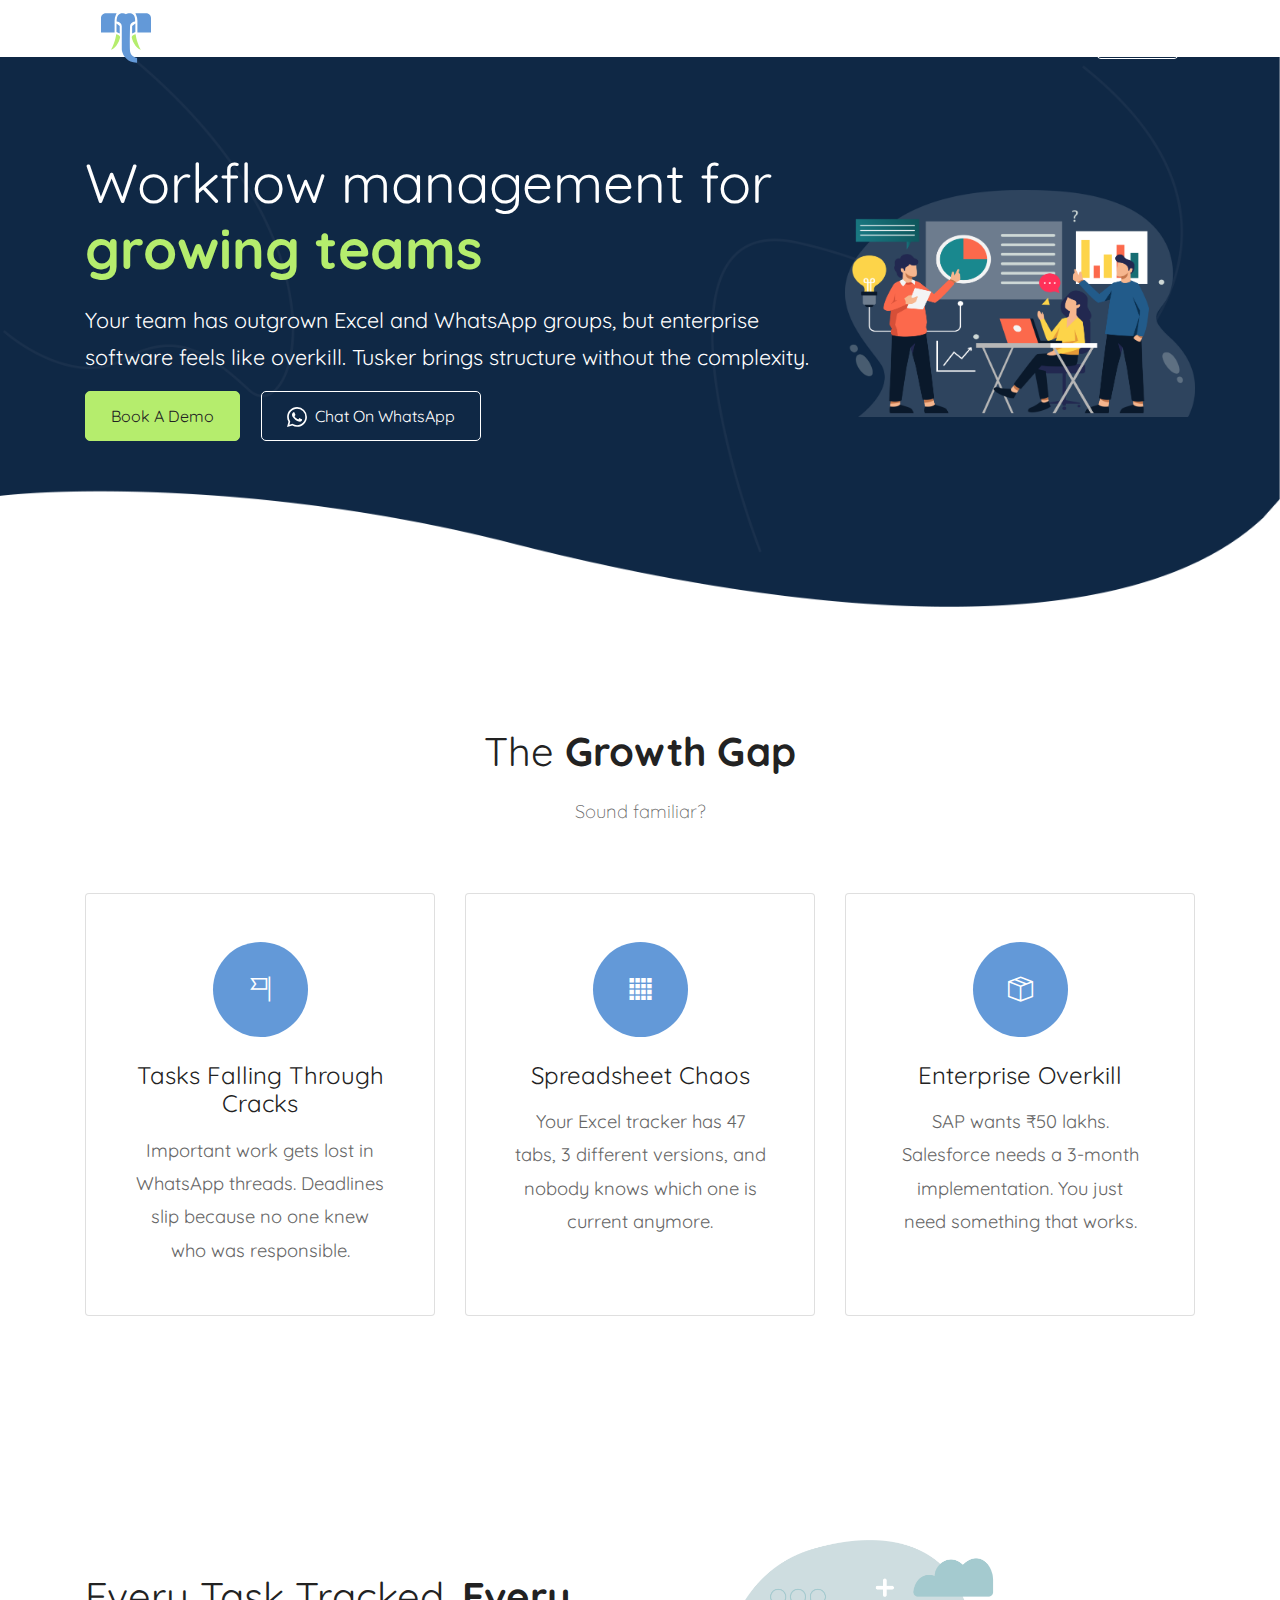
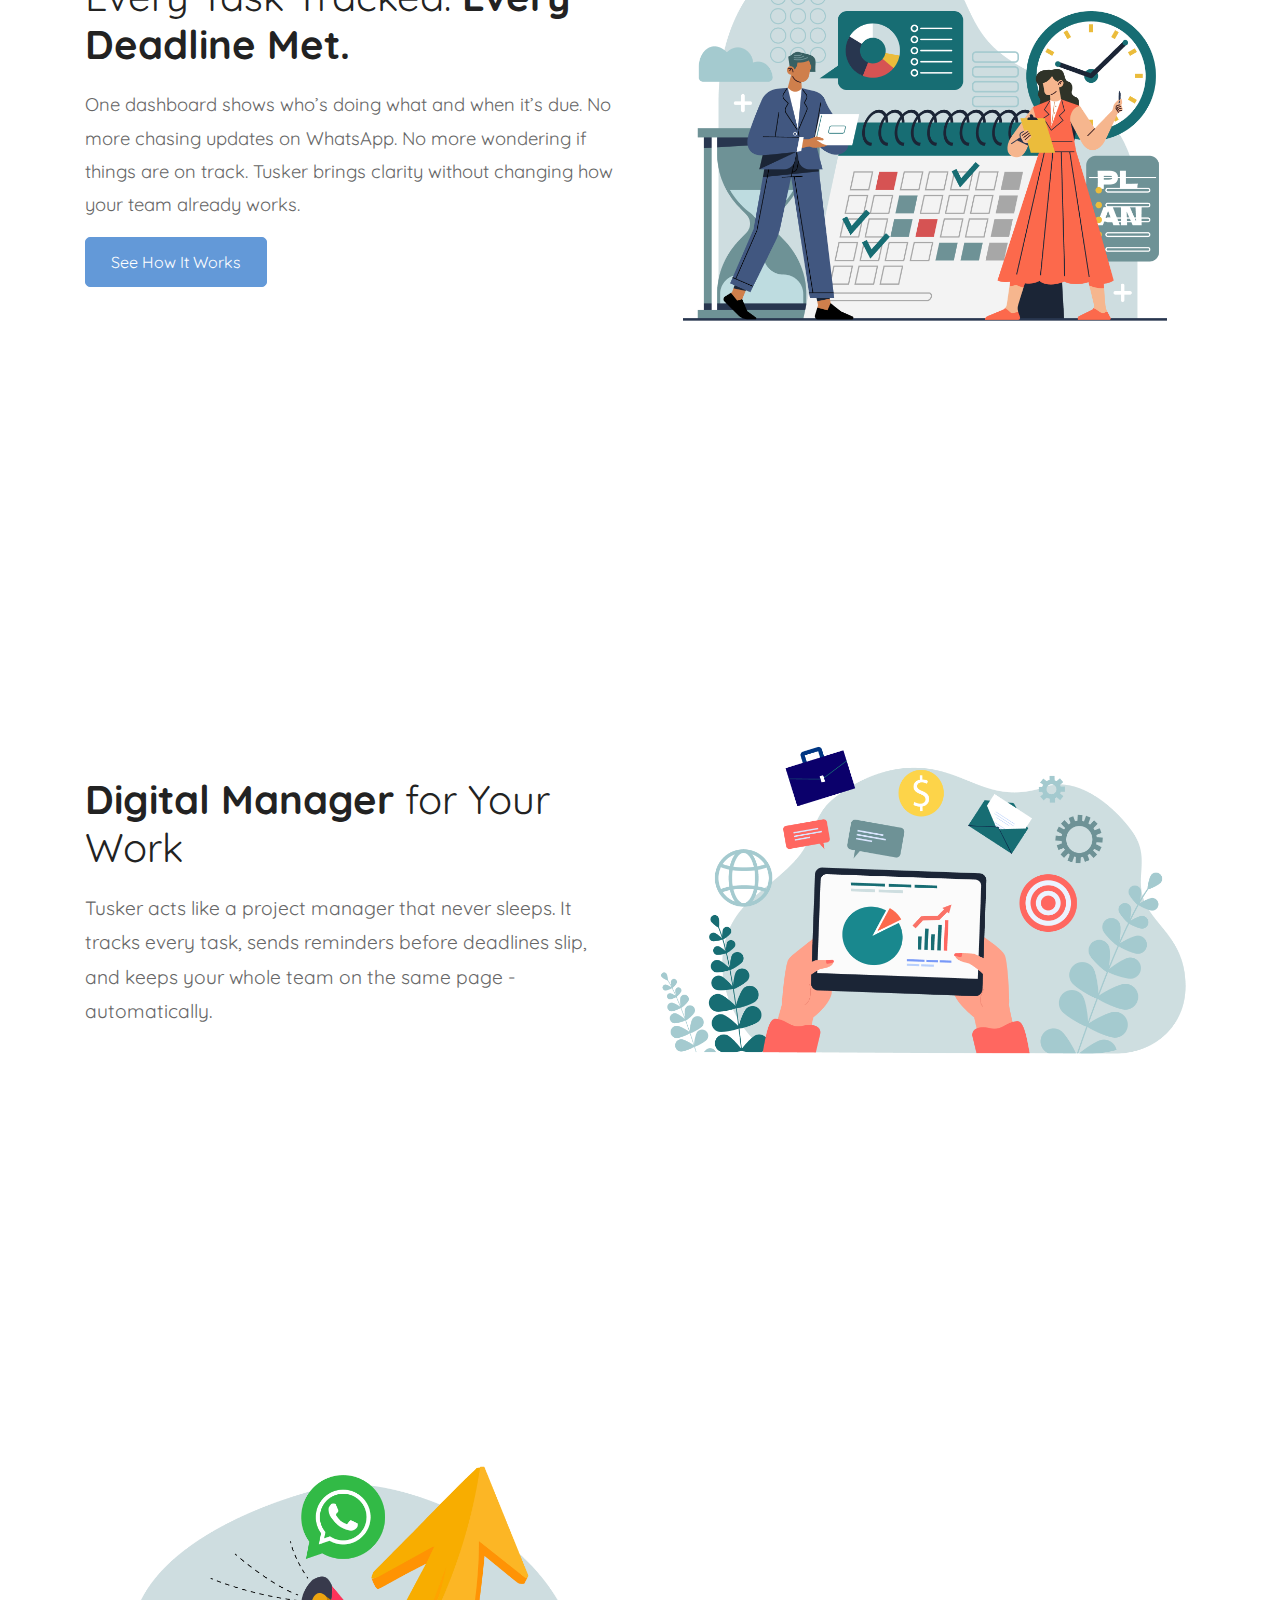
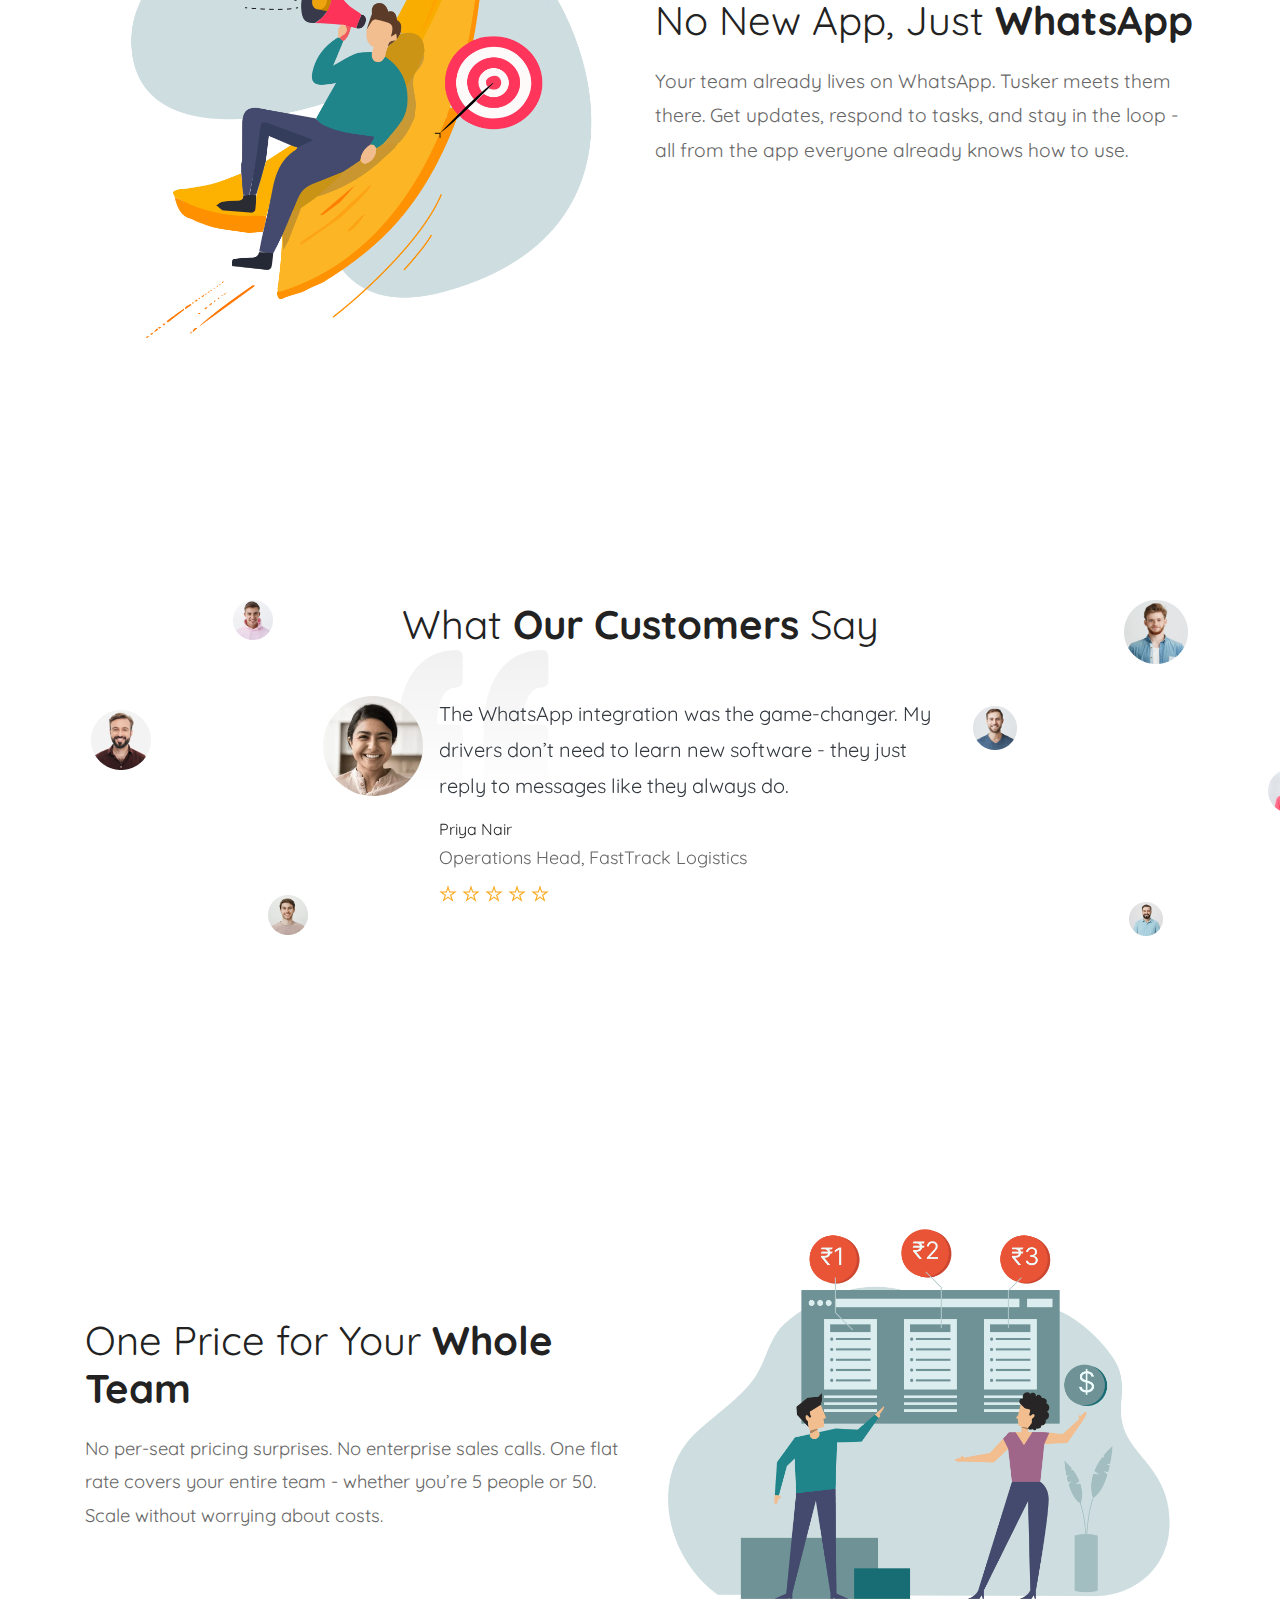
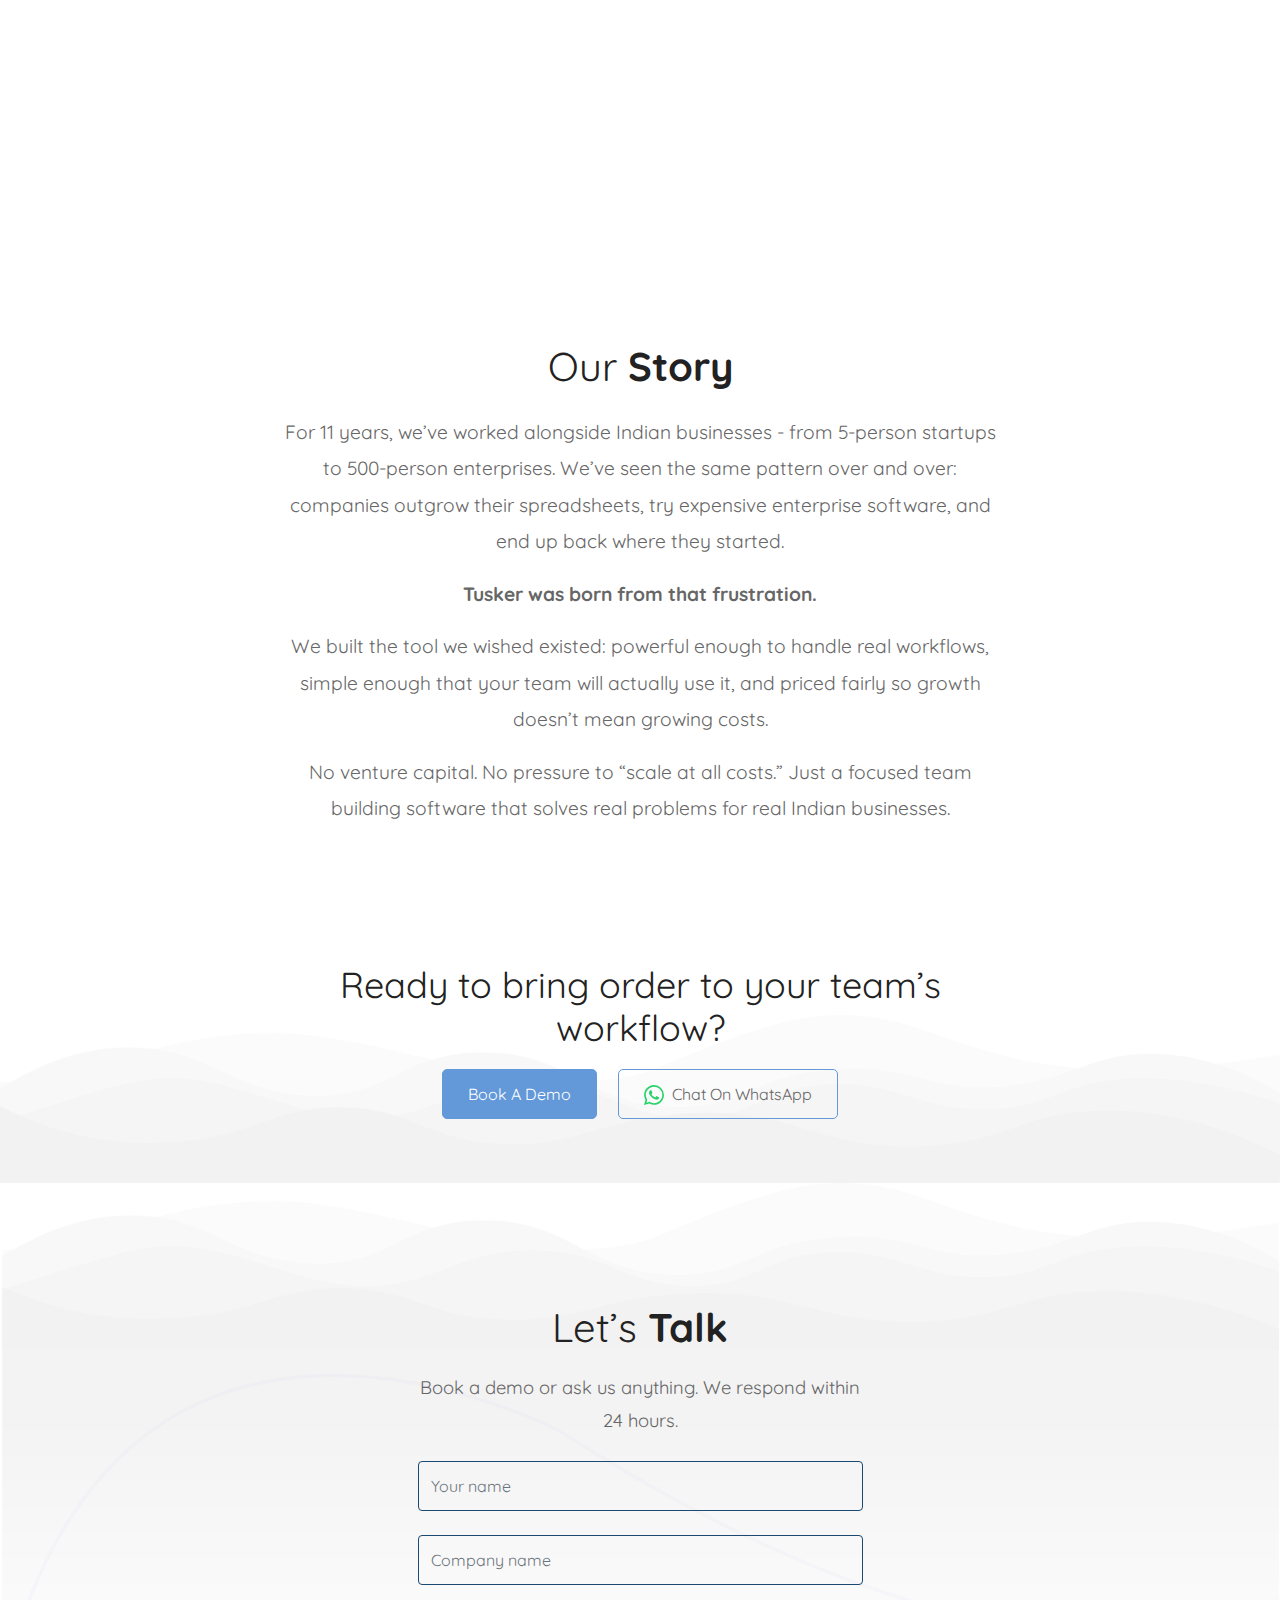
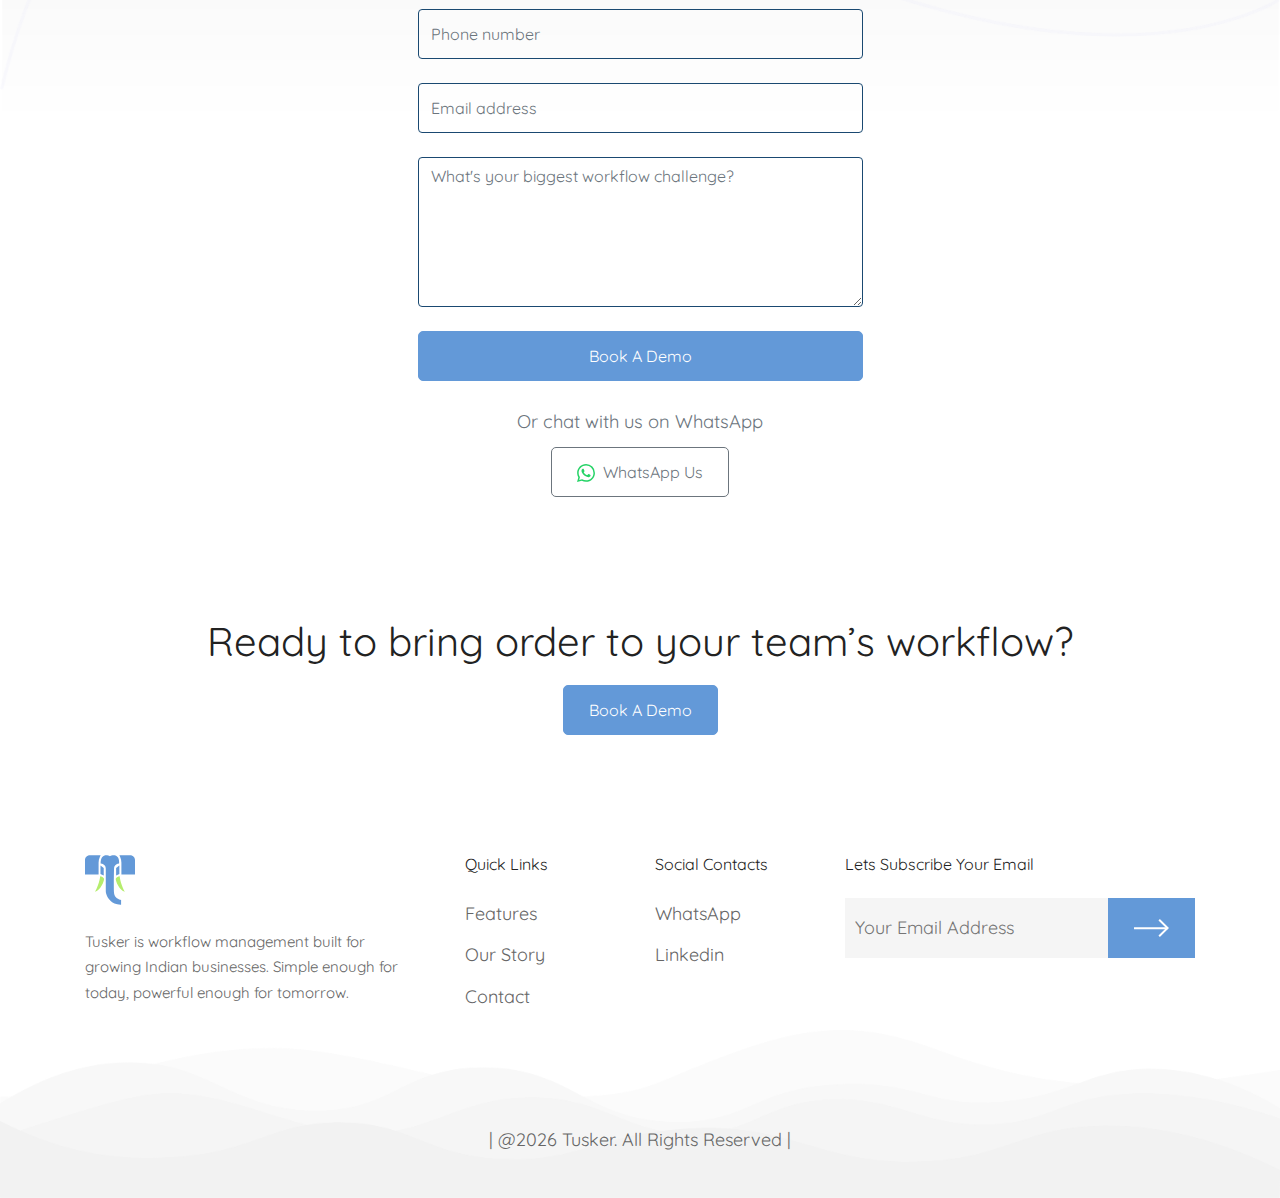
<file: index.html>
<!DOCTYPE html>
<html lang="en-in"><head>
  <meta charset="utf-8">
  <title>Tusker | Workflow Management for Growing Teams</title>

  <!-- mobile responsive meta -->
  <meta name="viewport" content="width=device-width, initial-scale=1">
  <meta name="viewport" content="width=device-width, initial-scale=1, maximum-scale=1">
  <meta name="description" content="Tusker brings structure to your growing team&#39;s workflow. Purpose-built for Indian SMEs that have outgrown spreadsheets but aren&#39;t ready for enterprise software.">
  
  <meta name="author" content="Tusker">
  <meta name="generator" content="Hugo 0.154.5">

  <!-- theme meta -->
  <meta name="theme-name" content="gosaas-hugo" />

  <!-- plugins -->
  
  <link rel="stylesheet" href="/plugins/bootstrap/bootstrap.min.css ">
  
  <link rel="stylesheet" href="/plugins/slick/slick.css ">
  
  <link rel="stylesheet" href="/plugins/themify-icons/themify-icons.css ">
  

  <!-- Main Stylesheet -->
  
  <link rel="stylesheet" href="/scss/style.min.css" integrity="" media="screen">

  <!--Favicon-->
  <link rel="shortcut icon" href="/images/favicon.png " type="image/x-icon">
  <link rel="icon" href="/images/favicon.png " type="image/x-icon">

</head><body><!-- navigation -->
<header class="fixed-top navigation">
  <div class="container">
    
    <nav class="navbar navbar-expand-lg navbar-light bg-transparent">
      <a class="navbar-brand"href="/"><img class="img-fluid" src="/images/logo.svg" alt="Tusker | Workflow Management for Growing Teams"></a>
      <button class="navbar-toggler border-0" type="button" data-toggle="collapse" data-target="#navigation">
        <i class="ti-align-right h4"></i>
      </button>

      <div class="collapse navbar-collapse text-center" id="navigation">
        <ul class="navbar-nav mx-auto">
          <li class="nav-item">
            <a class="nav-link" href="/"> Home </a>
          </li>
          
            
            
            <li class="nav-item">
              <a class="nav-link" href="/#features">Features</a>
            </li>
            
            
          
            
            
            <li class="nav-item">
              <a class="nav-link" href="/#our-story">Our Story</a>
            </li>
            
            
          
            
            
            <li class="nav-item">
              <a class="nav-link" href="/#contact">Contact</a>
            </li>
            
            
          
        </ul>

        
        <a href="https://tusker.app/" class="btn btn-outline-primary btn-sm ml-lg-3" target="_blank" rel="noopener">Login</a>

        
      </div>
    </nav>
  </div>
</header>
<!-- /navigation -->





<section class="position-relative banner" id="home">
  <img src="/images/backgrounds/banner-bg.png" alt="" class="bg-image-bottom">
  <div class="container">
    <div class="row align-items-center">
      <div class="col-lg-8 text-center text-lg-left mb-5 mb-lg-0">
        <h1 class="title">Workflow management for <strong>growing teams</strong></h1>
        <p>Your team has outgrown Excel and WhatsApp groups, but enterprise software feels like overkill. Tusker brings structure without the complexity.</p>
        <div class="banner-buttons">
          
          
          <a href="#contact" class="btn btn-primary mr-3 mb-3">Book a Demo</a>
          
          
          
          
          <a href="https://wa.me/919446014972?text=hi" class="btn btn-outline-primary mb-3" target="_blank" rel="noopener">
            <svg class="whatsapp-icon mr-2" xmlns="http://www.w3.org/2000/svg" width="20" height="20" viewBox="0 0 24 24" fill="#25D366"><path d="M17.472 14.382c-.297-.149-1.758-.867-2.03-.967-.273-.099-.471-.148-.67.15-.197.297-.767.966-.94 1.164-.173.199-.347.223-.644.075-.297-.15-1.255-.463-2.39-1.475-.883-.788-1.48-1.761-1.653-2.059-.173-.297-.018-.458.13-.606.134-.133.298-.347.446-.52.149-.174.198-.298.298-.497.099-.198.05-.371-.025-.52-.075-.149-.669-1.612-.916-2.207-.242-.579-.487-.5-.669-.51-.173-.008-.371-.01-.57-.01-.198 0-.52.074-.792.372-.272.297-1.04 1.016-1.04 2.479 0 1.462 1.065 2.875 1.213 3.074.149.198 2.096 3.2 5.077 4.487.709.306 1.262.489 1.694.625.712.227 1.36.195 1.871.118.571-.085 1.758-.719 2.006-1.413.248-.694.248-1.289.173-1.413-.074-.124-.272-.198-.57-.347m-5.421 7.403h-.004a9.87 9.87 0 01-5.031-1.378l-.361-.214-3.741.982.998-3.648-.235-.374a9.86 9.86 0 01-1.51-5.26c.001-5.45 4.436-9.884 9.888-9.884 2.64 0 5.122 1.03 6.988 2.898a9.825 9.825 0 012.893 6.994c-.003 5.45-4.437 9.884-9.885 9.884m8.413-18.297A11.815 11.815 0 0012.05 0C5.495 0 .16 5.335.157 11.892c0 2.096.547 4.142 1.588 5.945L.057 24l6.305-1.654a11.882 11.882 0 005.683 1.448h.005c6.554 0 11.89-5.335 11.893-11.893a11.821 11.821 0 00-3.48-8.413z"/></svg>Chat on WhatsApp
          </a>
          
          
        </div>
      </div>
      <div class="col-lg-4 text-center text-lg-left">
        <img class="img-fluid" src="/images/illustrations/banner-img.png" alt="">
      </div>
    </div>
  </div>
</section>






<section class="section pb-0" id="problem">
  
  <div class="container">
    <div class="row">
      <div class="col-12 text-center mb-5">
        <h2 class="title">The <strong>Growth Gap</strong></h2>
        <p class="lead">Sound familiar?</p>
      </div>
      
      
      <div class="col-lg-4 col-sm-6 mb-4">
        <div class="card text-center h-100">
          <div class="card-body p-lg-5 px-3 py-4">
            <i class="icon ti-flag-alt bg-primary mb-4"></i>
            <h4 class="card-title mb-3">Tasks Falling Through Cracks</h4>
            <p class="card-text">Important work gets lost in WhatsApp threads. Deadlines slip because no one knew who was responsible.</p>
          </div>
        </div>
      </div>
      
      
      <div class="col-lg-4 col-sm-6 mb-4">
        <div class="card text-center h-100">
          <div class="card-body p-lg-5 px-3 py-4">
            <i class="icon ti-layout-grid4-alt bg-primary mb-4"></i>
            <h4 class="card-title mb-3">Spreadsheet Chaos</h4>
            <p class="card-text">Your Excel tracker has 47 tabs, 3 different versions, and nobody knows which one is current anymore.</p>
          </div>
        </div>
      </div>
      
      
      <div class="col-lg-4 col-sm-6 mb-4">
        <div class="card text-center h-100">
          <div class="card-body p-lg-5 px-3 py-4">
            <i class="icon ti-package bg-primary mb-4"></i>
            <h4 class="card-title mb-3">Enterprise Overkill</h4>
            <p class="card-text">SAP wants ₹50 lakhs. Salesforce needs a 3-month implementation. You just need something that works.</p>
          </div>
        </div>
      </div>
      
    </div>
  </div>
  
</section>






<section class="section" id="solution">
  <div class="container">
    <div class="row align-items-center">
      <div class="col-lg-6 order-2 order-lg-1 text-center text-lg-left">
        <h2 class="title">Every Task Tracked. <strong>Every Deadline Met.</strong></h2>
        <p>One dashboard shows who&rsquo;s doing what and when it&rsquo;s due. No more chasing updates on WhatsApp. No more wondering if things are on track. Tusker brings clarity without changing how your team already works.</p>
        
        
        <a href="#features" class="btn btn-primary">See How It Works</a>
        
        
      </div>
      <div class="col-lg-6 order-1 order-lg-2 text-center">
        <img class="img-fluid" src="/images/illustrations/about-img.png" alt="">
      </div>
    </div>
  </div>
</section>






<section id="features">


<div class="section ">
  <div class="container">
    <div class="row align-items-center">
      <div class="col-lg-6 order-2 order-lg-1 text-center text-lg-left">
        <h2 class="title"><strong>Digital Manager</strong> for Your Work</h2>
        <p>Tusker acts like a project manager that never sleeps. It tracks every task, sends reminders before deadlines slip, and keeps your whole team on the same page - automatically.</p>
      </div>
      <div class="col-lg-6 order-1 order-lg-2 text-center mb-4 mb-lg-0">
        <img class="img-fluid" src="/images/about-app/app-screen-1.png" alt="">
      </div>
    </div>
  </div>
</div>

<div class="section bg-gray">
  <div class="container">
    <div class="row align-items-center">
      <div class="col-lg-6 order-2 order-lg-2 text-center text-lg-left">
        <h2 class="title">No New App, Just <strong>WhatsApp</strong></h2>
        <p>Your team already lives on WhatsApp. Tusker meets them there. Get updates, respond to tasks, and stay in the loop - all from the app everyone already knows how to use.</p>
      </div>
      <div class="col-lg-6 order-1 order-lg-1 text-center mb-4 mb-lg-0">
        <img class="img-fluid" src="/images/about-app/app-screen-2.png" alt="">
      </div>
    </div>
  </div>
</div>


</section>






<section class="section overflow-hidden" id="testimonials">
  <div class="container">
    <div class="row">
      <div class="col-lg-7 mx-auto position-relative">
        <img src="/images/testimonial/bg-left.png" class="testimonial-bg-left" alt="">
        <img src="/images/testimonial/bg-right.png" class="testimonial-bg-right" alt="">
        <img src="/images/testimonial/quotation.png" class="quote" alt="">
        <h2 class="title mb-5 text-center">What <strong>Our Customers</strong> Say</h2>
        <div class="testimonial-slider">
          
          
          <div class="media d-flex">
            <img src="/images/testimonial/user-2.png" alt="" class="mr-3 rounded-circle">
            <div class="media-body">
              <p class="lead text-dark font-weight-normal">The WhatsApp integration was the game-changer. My drivers don&rsquo;t need to learn new software - they just reply to messages like they always do.</p>
              <h6>Priya Nair</h6>
              <span>Operations Head, FastTrack Logistics</span>
              <ul class="list-inline rating five mt-3">
                <li class="list-inline-item mx-0"><i class="ti-star"></i></li>
                <li class="list-inline-item mx-0"><i class="ti-star"></i></li>
                <li class="list-inline-item mx-0"><i class="ti-star"></i></li>
                <li class="list-inline-item mx-0"><i class="ti-star"></i></li>
                <li class="list-inline-item mx-0"><i class="ti-star"></i></li>
              </ul>
            </div>
          </div>
          
          
          <div class="media d-flex">
            <img src="/images/testimonial/user-1.png" alt="" class="mr-3 rounded-circle">
            <div class="media-body">
              <p class="lead text-dark font-weight-normal">Finally, a tool that understands how Indian businesses actually work. No fancy features we&rsquo;ll never use - just solid workflow management.</p>
              <h6>Amit Patel</h6>
              <span>Founder, GreenLeaf Exports</span>
              <ul class="list-inline rating four mt-3">
                <li class="list-inline-item mx-0"><i class="ti-star"></i></li>
                <li class="list-inline-item mx-0"><i class="ti-star"></i></li>
                <li class="list-inline-item mx-0"><i class="ti-star"></i></li>
                <li class="list-inline-item mx-0"><i class="ti-star"></i></li>
                <li class="list-inline-item mx-0"><i class="ti-star"></i></li>
              </ul>
            </div>
          </div>
          
        </div>
      </div>
    </div>
  </div>
</section>








<div class="section">
  <div class="container">
    <div class="row align-items-center">
      <div class="col-lg-6 order-2 order-lg-1 text-center text-lg-left">
        <h2 class="title">One Price for Your <strong>Whole Team</strong></h2>
        <p>No per-seat pricing surprises. No enterprise sales calls. One flat rate covers your entire team - whether you&rsquo;re 5 people or 50. Scale without worrying about costs.</p>
      </div>
      <div class="col-lg-6 order-1 order-lg-2 text-center mb-4 mb-lg-0">
        <img class="img-fluid" src="/images/about-app/app-screen-3.png" alt="">
      </div>
    </div>
  </div>
</div>










<section class="section bg-gray" id="our-story">
  <div class="container">
    <div class="row">
      <div class="col-lg-8 mx-auto text-center">
        <h2 class="title mb-4">Our <strong>Story</strong></h2>
        <p>For 11 years, we&rsquo;ve worked alongside Indian businesses - from 5-person startups to 500-person enterprises. We&rsquo;ve seen the same pattern over and over: companies outgrow their spreadsheets, try expensive enterprise software, and end up back where they started.</p>
<p><strong>Tusker was born from that frustration.</strong></p>
<p>We built the tool we wished existed: powerful enough to handle real workflows, simple enough that your team will actually use it, and priced fairly so growth doesn&rsquo;t mean growing costs.</p>
<p>No venture capital. No pressure to &ldquo;scale at all costs.&rdquo; Just a focused team building software that solves real problems for real Indian businesses.</p>

      </div>
    </div>
  </div>
</section>





<section class="position-relative pb-5">
  <img src="/images/backgrounds/footer-bg.png" alt="" class="bg-image-bottom">
  <div class="container">
    <div class="row">
      <div class="col-lg-7 mx-auto text-center">
        <h3 class="title">Ready to bring order to your team&rsquo;s workflow?</h3>
        <div class="cta-buttons">
          
          
          <a href="#contact" class="btn btn-primary mr-3 mb-3">Book a Demo</a>
          
          
          <a href="https://wa.me/919446014972?text=hi" class="btn btn-outline-primary mb-3" target="_blank" rel="noopener">
            <svg class="whatsapp-icon mr-2" xmlns="http://www.w3.org/2000/svg" width="20" height="20" viewBox="0 0 24 24" fill="#25D366"><path d="M17.472 14.382c-.297-.149-1.758-.867-2.03-.967-.273-.099-.471-.148-.67.15-.197.297-.767.966-.94 1.164-.173.199-.347.223-.644.075-.297-.15-1.255-.463-2.39-1.475-.883-.788-1.48-1.761-1.653-2.059-.173-.297-.018-.458.13-.606.134-.133.298-.347.446-.52.149-.174.198-.298.298-.497.099-.198.05-.371-.025-.52-.075-.149-.669-1.612-.916-2.207-.242-.579-.487-.5-.669-.51-.173-.008-.371-.01-.57-.01-.198 0-.52.074-.792.372-.272.297-1.04 1.016-1.04 2.479 0 1.462 1.065 2.875 1.213 3.074.149.198 2.096 3.2 5.077 4.487.709.306 1.262.489 1.694.625.712.227 1.36.195 1.871.118.571-.085 1.758-.719 2.006-1.413.248-.694.248-1.289.173-1.413-.074-.124-.272-.198-.57-.347m-5.421 7.403h-.004a9.87 9.87 0 01-5.031-1.378l-.361-.214-3.741.982.998-3.648-.235-.374a9.86 9.86 0 01-1.51-5.26c.001-5.45 4.436-9.884 9.888-9.884 2.64 0 5.122 1.03 6.988 2.898a9.825 9.825 0 012.893 6.994c-.003 5.45-4.437 9.884-9.885 9.884m8.413-18.297A11.815 11.815 0 0012.05 0C5.495 0 .16 5.335.157 11.892c0 2.096.547 4.142 1.588 5.945L.057 24l6.305-1.654a11.882 11.882 0 005.683 1.448h.005c6.554 0 11.89-5.335 11.893-11.893a11.821 11.821 0 00-3.48-8.413z"/></svg>Chat on WhatsApp
          </a>
        </div>
      </div>
    </div>
  </div>
</section>






<section class="section pb-0 position-relative" id="contact">
  
  <img src="/images/backgrounds/contact-bg.png" alt="" class="bg-image-top">
  <div class="container">
    <div class="row">
      <div class="col-lg-5 mx-auto text-center">
        <h2 class="title">Let&rsquo;s <strong>Talk</strong></h2>
        
        <p class="mb-4">Book a demo or ask us anything. We respond within 24 hours.</p>
        
        <form action="https://formspree.io/f/mlggqwzd" method="POST">
          <input type="text" name="name" id="name" class="form-control mb-4" placeholder="Your name" required>
          <input type="text" name="company" id="company" class="form-control mb-4" placeholder="Company name">
          <input type="tel" name="phone" id="phone" class="form-control mb-4" placeholder="Phone number" required>
          <input type="email" name="email" id="email" class="form-control mb-4" placeholder="Email address">
          <textarea name="message" id="message" class="form-control mb-4" placeholder="What's your biggest workflow challenge?" rows="3"></textarea>
          <button type="submit" class="btn btn-primary btn-block mb-4">Book a Demo</button>
        </form>
        
        <div class="text-center mt-4">
          <p class="text-muted mb-2">Or chat with us on WhatsApp</p>
          <a href="https://wa.me/919446014972?text=hi" class="btn btn-outline-secondary" target="_blank" rel="noopener">
            <svg class="whatsapp-icon mr-2" xmlns="http://www.w3.org/2000/svg" width="18" height="18" viewBox="0 0 24 24" fill="#25D366"><path d="M17.472 14.382c-.297-.149-1.758-.867-2.03-.967-.273-.099-.471-.148-.67.15-.197.297-.767.966-.94 1.164-.173.199-.347.223-.644.075-.297-.15-1.255-.463-2.39-1.475-.883-.788-1.48-1.761-1.653-2.059-.173-.297-.018-.458.13-.606.134-.133.298-.347.446-.52.149-.174.198-.298.298-.497.099-.198.05-.371-.025-.52-.075-.149-.669-1.612-.916-2.207-.242-.579-.487-.5-.669-.51-.173-.008-.371-.01-.57-.01-.198 0-.52.074-.792.372-.272.297-1.04 1.016-1.04 2.479 0 1.462 1.065 2.875 1.213 3.074.149.198 2.096 3.2 5.077 4.487.709.306 1.262.489 1.694.625.712.227 1.36.195 1.871.118.571-.085 1.758-.719 2.006-1.413.248-.694.248-1.289.173-1.413-.074-.124-.272-.198-.57-.347m-5.421 7.403h-.004a9.87 9.87 0 01-5.031-1.378l-.361-.214-3.741.982.998-3.648-.235-.374a9.86 9.86 0 01-1.51-5.26c.001-5.45 4.436-9.884 9.888-9.884 2.64 0 5.122 1.03 6.988 2.898a9.825 9.825 0 012.893 6.994c-.003 5.45-4.437 9.884-9.885 9.884m8.413-18.297A11.815 11.815 0 0012.05 0C5.495 0 .16 5.335.157 11.892c0 2.096.547 4.142 1.588 5.945L.057 24l6.305-1.654a11.882 11.882 0 005.683 1.448h.005c6.554 0 11.89-5.335 11.893-11.893a11.821 11.821 0 00-3.48-8.413z"/></svg>WhatsApp Us
          </a>
        </div>
        
      </div>
    </div>
  </div>
  
</section>





<section class="section">
  <div class="container">
    <div class="row">
      <div class="col-12 text-center">
        <h2 class="title">Ready to bring order to your team&rsquo;s workflow?</h2>
        <a href="/#contact" class="btn btn-primary">Book a Demo</a>
      </div>
    </div>
  </div>
</section>




<footer class="position-relative">
  <img src="/images/backgrounds/footer-bg.png" alt="" class="img-fluid bg-image-bottom">
  <div class="container">
    <div class="row mb-100">
      <div class="col-lg-4 pr-lg-5 col-md-6 mb-5 mb-lg-0">
        <a class="mb-4 d-block" href="/"><img src="/images/logo.svg" alt="Tusker | Workflow Management for Growing Teams"></a>
        <p>Tusker is workflow management built for growing Indian businesses. Simple enough for today, powerful enough for tomorrow.</p>
      </div>
      <div class="col-lg-2 col-md-3 col-6 mb-5 mb-lg-0">
        <h6 class="mb-4">Quick Links</h6>
        <ul class="list-unstyled footer-menu">
          
          <li><a href="/#features">Features</a></li>
          
          <li><a href="/#our-story">Our Story</a></li>
          
          <li><a href="/#contact">Contact</a></li>
          
        </ul>
      </div>
      <div class="col-lg-2 col-md-3 col-6 mb-5 mb-lg-0">
        <h6 class="mb-4">Social Contacts</h6>
        <ul class="list-unstyled footer-menu">
          
          <li><a href="https://wa.me/919446014972?text=hi">WhatsApp</a></li>
          
          <li><a href="#">Linkedin</a></li>
          
        </ul>
      </div>
      <div class="col-lg-4">
        <h6 class="mb-4">Lets Subscribe Your Email</h6>
        <form id="subscription-form" action="https://formspree.io/f/mlggqwzd" method="POST">
          <div class="input-group mb-3">
            <input type="email" name="email" id="subscription-email" class="subscription-form flex-fill" placeholder="Your Email Address" required>
            <div class="input-group-append">
              <button type="submit" class="input-group-text btn btn-primary rounded-0"><img class="img-fluid" src="/images/arrow.svg" alt=""></button>
            </div>
          </div>
          <input type="hidden" name="_subject" value="New Newsletter Subscription">
          <div id="subscription-feedback" class="mb-3" style="display: none;"></div>
        </form>
        <ul class="list-inline">
          
        </ul>
      </div>
    </div>
    <div class="position-relative zindex-1 text-center pb-5">| @2026 Tusker. All Rights Reserved |</div>
  </div>
</footer>



<!-- JS Plugins -->

<script src="/plugins/jQuery/jquery.min.js"></script>

<script src="/plugins/bootstrap/bootstrap.min.js"></script>

<script src="/plugins/slick/slick.min.js"></script>

<!-- Main Script -->

<script src="/js/script.min.js"></script>
<!-- google analitycs -->
<script>
  (function (i, s, o, g, r, a, m) {
    i['GoogleAnalyticsObject'] = r;
    i[r] = i[r] || function () {
      (i[r].q = i[r].q || []).push(arguments)
    }, i[r].l = 1 * new Date();
    a = s.createElement(o),
      m = s.getElementsByTagName(o)[0];
    a.async = 1;
    a.src = g;
    m.parentNode.insertBefore(a, m)
  })(window, document, 'script', '//www.google-analytics.com/analytics.js', 'ga');
  ga('create', '', 'auto');
  ga('send', 'pageview');
</script></body>
</html>
</file>
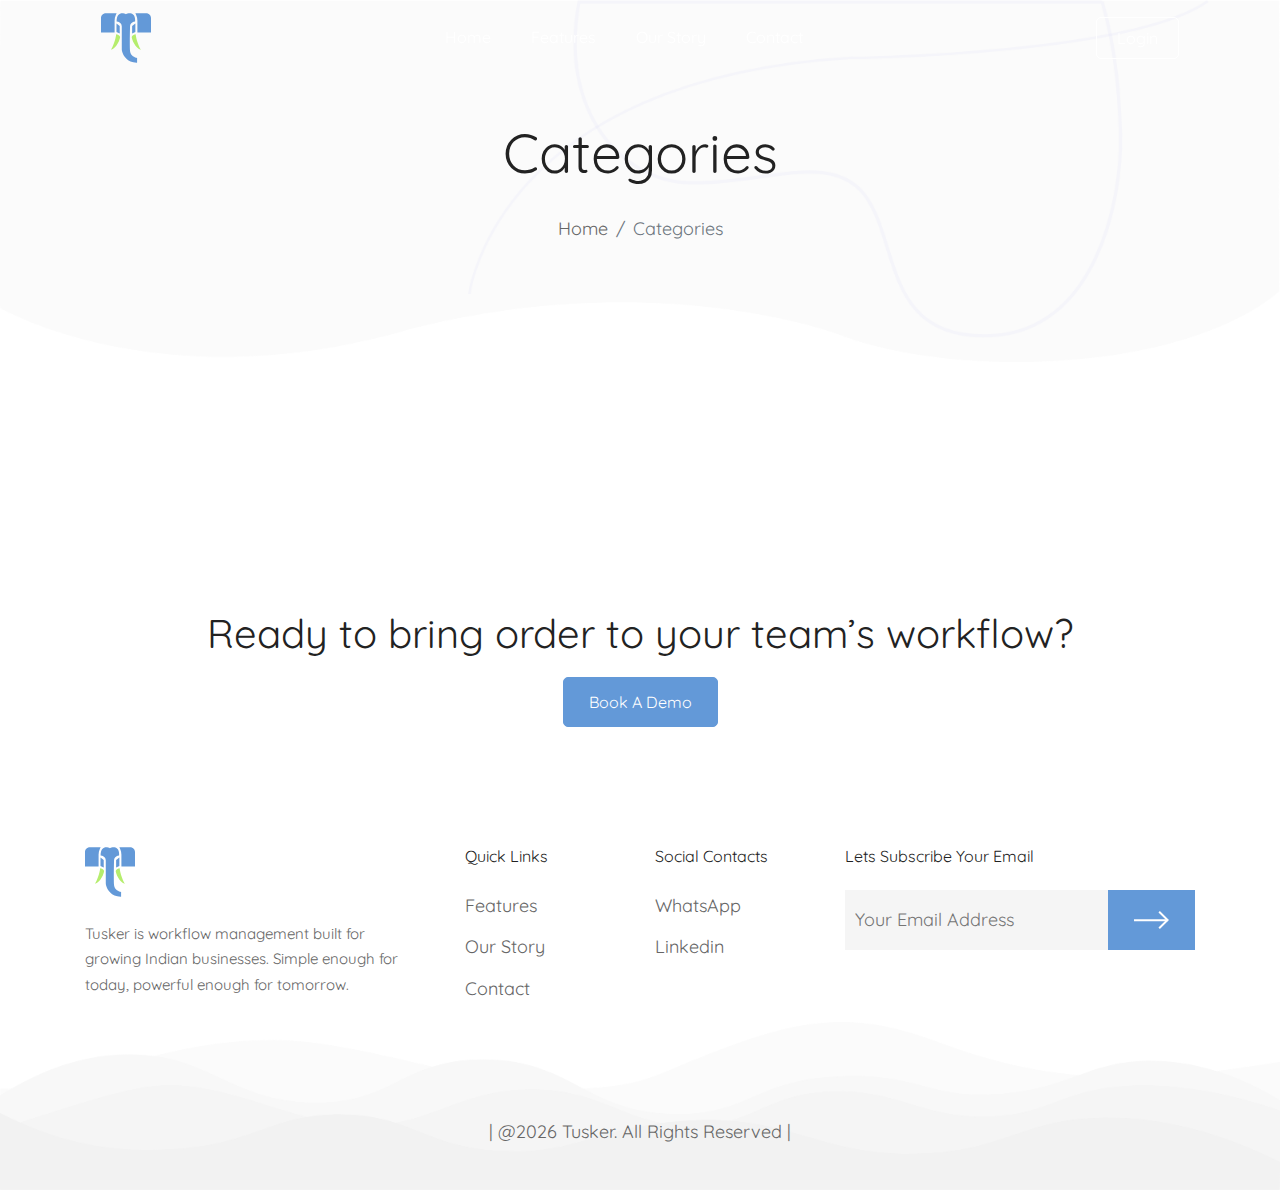
<file: categories/index.html>
<!DOCTYPE html>
<html lang="en-in"><head>
  <meta charset="utf-8">
  <title>Tusker | Workflow Management for Growing Teams</title>

  <!-- mobile responsive meta -->
  <meta name="viewport" content="width=device-width, initial-scale=1">
  <meta name="viewport" content="width=device-width, initial-scale=1, maximum-scale=1">
  <meta name="description" content="Tusker brings structure to your growing team&#39;s workflow. Purpose-built for Indian SMEs that have outgrown spreadsheets but aren&#39;t ready for enterprise software.">
  
  <meta name="author" content="Tusker">
  <meta name="generator" content="Hugo 0.154.5">

  <!-- theme meta -->
  <meta name="theme-name" content="gosaas-hugo" />

  <!-- plugins -->
  
  <link rel="stylesheet" href="/plugins/bootstrap/bootstrap.min.css ">
  
  <link rel="stylesheet" href="/plugins/slick/slick.css ">
  
  <link rel="stylesheet" href="/plugins/themify-icons/themify-icons.css ">
  

  <!-- Main Stylesheet -->
  
  <link rel="stylesheet" href="/scss/style.min.css" integrity="" media="screen">

  <!--Favicon-->
  <link rel="shortcut icon" href="/images/favicon.png " type="image/x-icon">
  <link rel="icon" href="/images/favicon.png " type="image/x-icon">

</head><body><!-- navigation -->
<header class="fixed-top navigation">
  <div class="container">
    
    <nav class="navbar navbar-expand-lg navbar-light bg-transparent">
      <a class="navbar-brand"href="/"><img class="img-fluid" src="/images/logo.svg" alt="Tusker | Workflow Management for Growing Teams"></a>
      <button class="navbar-toggler border-0" type="button" data-toggle="collapse" data-target="#navigation">
        <i class="ti-align-right h4"></i>
      </button>

      <div class="collapse navbar-collapse text-center" id="navigation">
        <ul class="navbar-nav mx-auto">
          <li class="nav-item">
            <a class="nav-link" href="/"> Home </a>
          </li>
          
            
            
            <li class="nav-item">
              <a class="nav-link" href="/#features">Features</a>
            </li>
            
            
          
            
            
            <li class="nav-item">
              <a class="nav-link" href="/#our-story">Our Story</a>
            </li>
            
            
          
            
            
            <li class="nav-item">
              <a class="nav-link" href="/#contact">Contact</a>
            </li>
            
            
          
        </ul>

        
        <a href="https://tusker.app/" class="btn btn-outline-primary btn-sm ml-lg-3" target="_blank" rel="noopener">Login</a>

        
      </div>
    </nav>
  </div>
</header>
<!-- /navigation -->



<section class="page-title position-relative">
  <img src="/images/backgrounds/page-title-bg.png" alt="" class="bg-image-top">
  <div class="container">
    <div class="row">
      <div class="col-12 text-center">
        <h1 class="title">Categories</h1>
        <nav aria-label="breadcrumb">
          <ol class="breadcrumb bg-transparent justify-content-center">
            <li class="breadcrumb-item">Home</li>
            <li class="breadcrumb-item active" aria-current="page">Categories</li>
          </ol>
        </nav>
      </div>
    </div>
  </div>
</section>


<section class="section pb-0">
  <div class="container">
    <div class="row">
      <div class="col-12">
        
      </div>
    </div>
  </div>
</section>



<section class="section">
  <div class="container">
    <div class="row">
      <div class="col-12 text-center">
        <h2 class="title">Ready to bring order to your team&rsquo;s workflow?</h2>
        <a href="/#contact" class="btn btn-primary">Book a Demo</a>
      </div>
    </div>
  </div>
</section>




<footer class="position-relative">
  <img src="/images/backgrounds/footer-bg.png" alt="" class="img-fluid bg-image-bottom">
  <div class="container">
    <div class="row mb-100">
      <div class="col-lg-4 pr-lg-5 col-md-6 mb-5 mb-lg-0">
        <a class="mb-4 d-block" href="/"><img src="/images/logo.svg" alt="Tusker | Workflow Management for Growing Teams"></a>
        <p>Tusker is workflow management built for growing Indian businesses. Simple enough for today, powerful enough for tomorrow.</p>
      </div>
      <div class="col-lg-2 col-md-3 col-6 mb-5 mb-lg-0">
        <h6 class="mb-4">Quick Links</h6>
        <ul class="list-unstyled footer-menu">
          
          <li><a href="/#features">Features</a></li>
          
          <li><a href="/#our-story">Our Story</a></li>
          
          <li><a href="/#contact">Contact</a></li>
          
        </ul>
      </div>
      <div class="col-lg-2 col-md-3 col-6 mb-5 mb-lg-0">
        <h6 class="mb-4">Social Contacts</h6>
        <ul class="list-unstyled footer-menu">
          
          <li><a href="https://wa.me/919446014972?text=hi">WhatsApp</a></li>
          
          <li><a href="#">Linkedin</a></li>
          
        </ul>
      </div>
      <div class="col-lg-4">
        <h6 class="mb-4">Lets Subscribe Your Email</h6>
        <form id="subscription-form" action="https://formspree.io/f/mlggqwzd" method="POST">
          <div class="input-group mb-3">
            <input type="email" name="email" id="subscription-email" class="subscription-form flex-fill" placeholder="Your Email Address" required>
            <div class="input-group-append">
              <button type="submit" class="input-group-text btn btn-primary rounded-0"><img class="img-fluid" src="/images/arrow.svg" alt=""></button>
            </div>
          </div>
          <input type="hidden" name="_subject" value="New Newsletter Subscription">
          <div id="subscription-feedback" class="mb-3" style="display: none;"></div>
        </form>
        <ul class="list-inline">
          
        </ul>
      </div>
    </div>
    <div class="position-relative zindex-1 text-center pb-5">| @2026 Tusker. All Rights Reserved |</div>
  </div>
</footer>



<!-- JS Plugins -->

<script src="/plugins/jQuery/jquery.min.js"></script>

<script src="/plugins/bootstrap/bootstrap.min.js"></script>

<script src="/plugins/slick/slick.min.js"></script>

<!-- Main Script -->

<script src="/js/script.min.js"></script>
<!-- google analitycs -->
<script>
  (function (i, s, o, g, r, a, m) {
    i['GoogleAnalyticsObject'] = r;
    i[r] = i[r] || function () {
      (i[r].q = i[r].q || []).push(arguments)
    }, i[r].l = 1 * new Date();
    a = s.createElement(o),
      m = s.getElementsByTagName(o)[0];
    a.async = 1;
    a.src = g;
    m.parentNode.insertBefore(a, m)
  })(window, document, 'script', '//www.google-analytics.com/analytics.js', 'ga');
  ga('create', '', 'auto');
  ga('send', 'pageview');
</script></body>
</html>
</file>
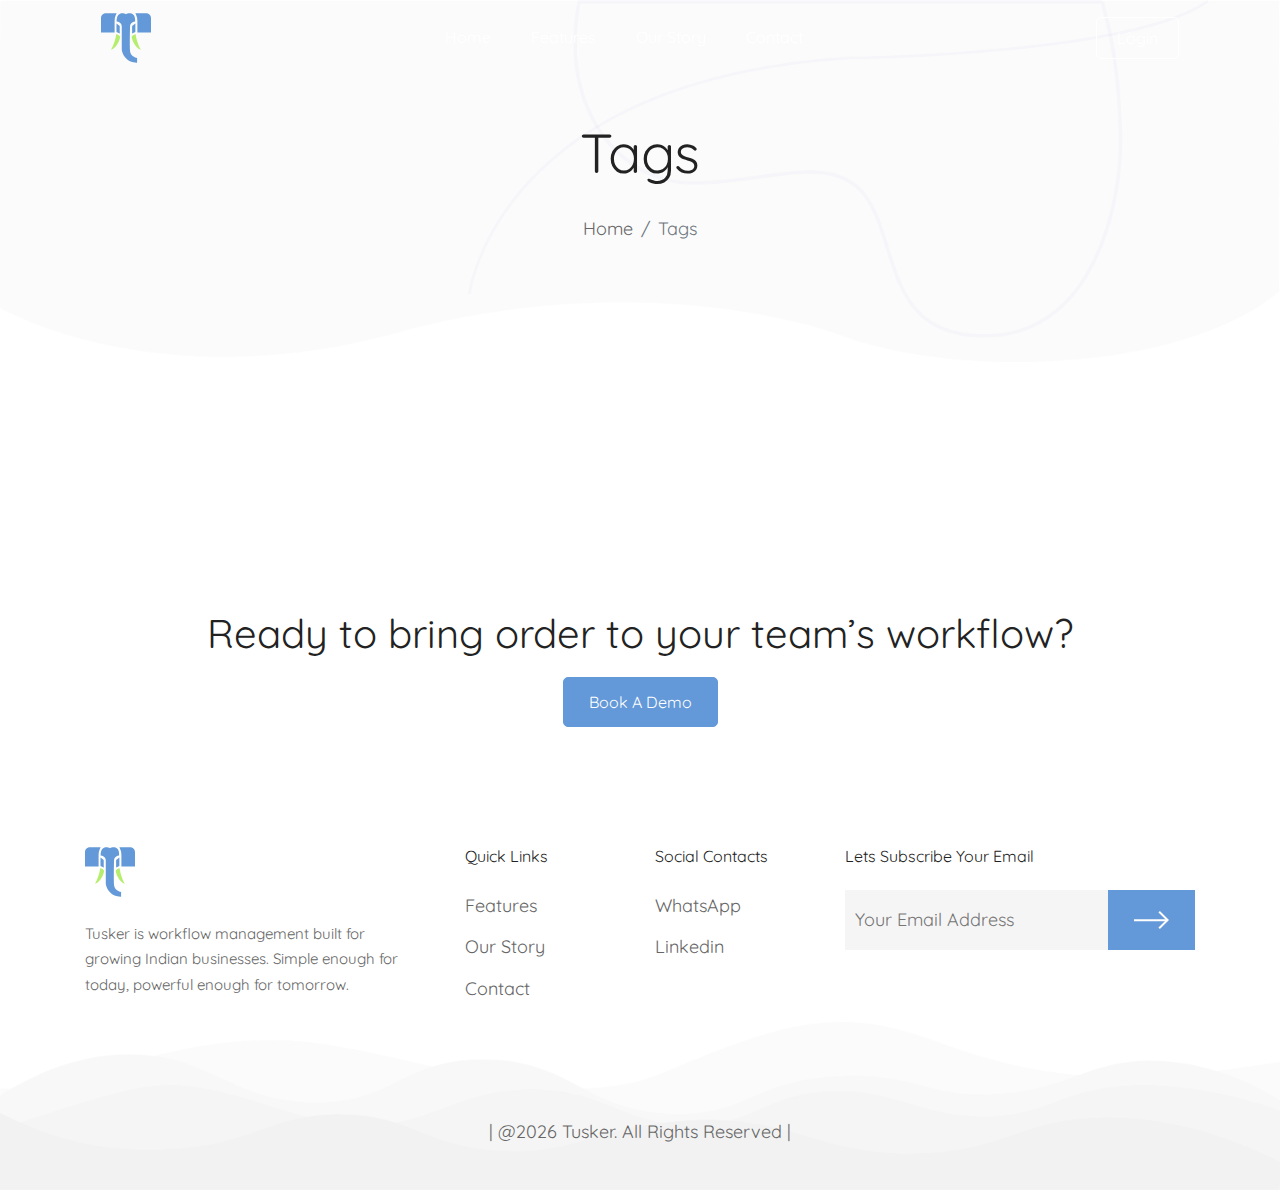
<file: tags/index.html>
<!DOCTYPE html>
<html lang="en-in"><head>
  <meta charset="utf-8">
  <title>Tusker | Workflow Management for Growing Teams</title>

  <!-- mobile responsive meta -->
  <meta name="viewport" content="width=device-width, initial-scale=1">
  <meta name="viewport" content="width=device-width, initial-scale=1, maximum-scale=1">
  <meta name="description" content="Tusker brings structure to your growing team&#39;s workflow. Purpose-built for Indian SMEs that have outgrown spreadsheets but aren&#39;t ready for enterprise software.">
  
  <meta name="author" content="Tusker">
  <meta name="generator" content="Hugo 0.154.5">

  <!-- theme meta -->
  <meta name="theme-name" content="gosaas-hugo" />

  <!-- plugins -->
  
  <link rel="stylesheet" href="/plugins/bootstrap/bootstrap.min.css ">
  
  <link rel="stylesheet" href="/plugins/slick/slick.css ">
  
  <link rel="stylesheet" href="/plugins/themify-icons/themify-icons.css ">
  

  <!-- Main Stylesheet -->
  
  <link rel="stylesheet" href="/scss/style.min.css" integrity="" media="screen">

  <!--Favicon-->
  <link rel="shortcut icon" href="/images/favicon.png " type="image/x-icon">
  <link rel="icon" href="/images/favicon.png " type="image/x-icon">

</head><body><!-- navigation -->
<header class="fixed-top navigation">
  <div class="container">
    
    <nav class="navbar navbar-expand-lg navbar-light bg-transparent">
      <a class="navbar-brand"href="/"><img class="img-fluid" src="/images/logo.svg" alt="Tusker | Workflow Management for Growing Teams"></a>
      <button class="navbar-toggler border-0" type="button" data-toggle="collapse" data-target="#navigation">
        <i class="ti-align-right h4"></i>
      </button>

      <div class="collapse navbar-collapse text-center" id="navigation">
        <ul class="navbar-nav mx-auto">
          <li class="nav-item">
            <a class="nav-link" href="/"> Home </a>
          </li>
          
            
            
            <li class="nav-item">
              <a class="nav-link" href="/#features">Features</a>
            </li>
            
            
          
            
            
            <li class="nav-item">
              <a class="nav-link" href="/#our-story">Our Story</a>
            </li>
            
            
          
            
            
            <li class="nav-item">
              <a class="nav-link" href="/#contact">Contact</a>
            </li>
            
            
          
        </ul>

        
        <a href="https://tusker.app/" class="btn btn-outline-primary btn-sm ml-lg-3" target="_blank" rel="noopener">Login</a>

        
      </div>
    </nav>
  </div>
</header>
<!-- /navigation -->



<section class="page-title position-relative">
  <img src="/images/backgrounds/page-title-bg.png" alt="" class="bg-image-top">
  <div class="container">
    <div class="row">
      <div class="col-12 text-center">
        <h1 class="title">Tags</h1>
        <nav aria-label="breadcrumb">
          <ol class="breadcrumb bg-transparent justify-content-center">
            <li class="breadcrumb-item">Home</li>
            <li class="breadcrumb-item active" aria-current="page">Tags</li>
          </ol>
        </nav>
      </div>
    </div>
  </div>
</section>


<section class="section pb-0">
  <div class="container">
    <div class="row">
      <div class="col-12">
        
      </div>
    </div>
  </div>
</section>



<section class="section">
  <div class="container">
    <div class="row">
      <div class="col-12 text-center">
        <h2 class="title">Ready to bring order to your team&rsquo;s workflow?</h2>
        <a href="/#contact" class="btn btn-primary">Book a Demo</a>
      </div>
    </div>
  </div>
</section>




<footer class="position-relative">
  <img src="/images/backgrounds/footer-bg.png" alt="" class="img-fluid bg-image-bottom">
  <div class="container">
    <div class="row mb-100">
      <div class="col-lg-4 pr-lg-5 col-md-6 mb-5 mb-lg-0">
        <a class="mb-4 d-block" href="/"><img src="/images/logo.svg" alt="Tusker | Workflow Management for Growing Teams"></a>
        <p>Tusker is workflow management built for growing Indian businesses. Simple enough for today, powerful enough for tomorrow.</p>
      </div>
      <div class="col-lg-2 col-md-3 col-6 mb-5 mb-lg-0">
        <h6 class="mb-4">Quick Links</h6>
        <ul class="list-unstyled footer-menu">
          
          <li><a href="/#features">Features</a></li>
          
          <li><a href="/#our-story">Our Story</a></li>
          
          <li><a href="/#contact">Contact</a></li>
          
        </ul>
      </div>
      <div class="col-lg-2 col-md-3 col-6 mb-5 mb-lg-0">
        <h6 class="mb-4">Social Contacts</h6>
        <ul class="list-unstyled footer-menu">
          
          <li><a href="https://wa.me/919446014972?text=hi">WhatsApp</a></li>
          
          <li><a href="#">Linkedin</a></li>
          
        </ul>
      </div>
      <div class="col-lg-4">
        <h6 class="mb-4">Lets Subscribe Your Email</h6>
        <form id="subscription-form" action="https://formspree.io/f/mlggqwzd" method="POST">
          <div class="input-group mb-3">
            <input type="email" name="email" id="subscription-email" class="subscription-form flex-fill" placeholder="Your Email Address" required>
            <div class="input-group-append">
              <button type="submit" class="input-group-text btn btn-primary rounded-0"><img class="img-fluid" src="/images/arrow.svg" alt=""></button>
            </div>
          </div>
          <input type="hidden" name="_subject" value="New Newsletter Subscription">
          <div id="subscription-feedback" class="mb-3" style="display: none;"></div>
        </form>
        <ul class="list-inline">
          
        </ul>
      </div>
    </div>
    <div class="position-relative zindex-1 text-center pb-5">| @2026 Tusker. All Rights Reserved |</div>
  </div>
</footer>



<!-- JS Plugins -->

<script src="/plugins/jQuery/jquery.min.js"></script>

<script src="/plugins/bootstrap/bootstrap.min.js"></script>

<script src="/plugins/slick/slick.min.js"></script>

<!-- Main Script -->

<script src="/js/script.min.js"></script>
<!-- google analitycs -->
<script>
  (function (i, s, o, g, r, a, m) {
    i['GoogleAnalyticsObject'] = r;
    i[r] = i[r] || function () {
      (i[r].q = i[r].q || []).push(arguments)
    }, i[r].l = 1 * new Date();
    a = s.createElement(o),
      m = s.getElementsByTagName(o)[0];
    a.async = 1;
    a.src = g;
    m.parentNode.insertBefore(a, m)
  })(window, document, 'script', '//www.google-analytics.com/analytics.js', 'ga');
  ga('create', '', 'auto');
  ga('send', 'pageview');
</script></body>
</html>
</file>
<file: plugins/themify-icons/themify-icons.css>
@font-face{font-family:themify;src:url(fonts/themify.eot?-fvbane);src:url(fonts/themify.eot?#iefix-fvbane) format('embedded-opentype'),url(fonts/themify.woff?-fvbane) format('woff'),url(fonts/themify.ttf?-fvbane) format('truetype'),url(fonts/themify.svg?-fvbane#themify) format('svg');font-weight:400;font-style:normal}[class*=" ti-"],[class^=ti-]{font-family:themify;speak:none;font-style:normal;font-weight:400;font-variant:normal;text-transform:none;line-height:1;-webkit-font-smoothing:antialiased;-moz-osx-font-smoothing:grayscale}.ti-wand:before{content:"\e600"}.ti-volume:before{content:"\e601"}.ti-user:before{content:"\e602"}.ti-unlock:before{content:"\e603"}.ti-unlink:before{content:"\e604"}.ti-trash:before{content:"\e605"}.ti-thought:before{content:"\e606"}.ti-target:before{content:"\e607"}.ti-tag:before{content:"\e608"}.ti-tablet:before{content:"\e609"}.ti-star:before{content:"\e60a"}.ti-spray:before{content:"\e60b"}.ti-signal:before{content:"\e60c"}.ti-shopping-cart:before{content:"\e60d"}.ti-shopping-cart-full:before{content:"\e60e"}.ti-settings:before{content:"\e60f"}.ti-search:before{content:"\e610"}.ti-zoom-in:before{content:"\e611"}.ti-zoom-out:before{content:"\e612"}.ti-cut:before{content:"\e613"}.ti-ruler:before{content:"\e614"}.ti-ruler-pencil:before{content:"\e615"}.ti-ruler-alt:before{content:"\e616"}.ti-bookmark:before{content:"\e617"}.ti-bookmark-alt:before{content:"\e618"}.ti-reload:before{content:"\e619"}.ti-plus:before{content:"\e61a"}.ti-pin:before{content:"\e61b"}.ti-pencil:before{content:"\e61c"}.ti-pencil-alt:before{content:"\e61d"}.ti-paint-roller:before{content:"\e61e"}.ti-paint-bucket:before{content:"\e61f"}.ti-na:before{content:"\e620"}.ti-mobile:before{content:"\e621"}.ti-minus:before{content:"\e622"}.ti-medall:before{content:"\e623"}.ti-medall-alt:before{content:"\e624"}.ti-marker:before{content:"\e625"}.ti-marker-alt:before{content:"\e626"}.ti-arrow-up:before{content:"\e627"}.ti-arrow-right:before{content:"\e628"}.ti-arrow-left:before{content:"\e629"}.ti-arrow-down:before{content:"\e62a"}.ti-lock:before{content:"\e62b"}.ti-location-arrow:before{content:"\e62c"}.ti-link:before{content:"\e62d"}.ti-layout:before{content:"\e62e"}.ti-layers:before{content:"\e62f"}.ti-layers-alt:before{content:"\e630"}.ti-key:before{content:"\e631"}.ti-import:before{content:"\e632"}.ti-image:before{content:"\e633"}.ti-heart:before{content:"\e634"}.ti-heart-broken:before{content:"\e635"}.ti-hand-stop:before{content:"\e636"}.ti-hand-open:before{content:"\e637"}.ti-hand-drag:before{content:"\e638"}.ti-folder:before{content:"\e639"}.ti-flag:before{content:"\e63a"}.ti-flag-alt:before{content:"\e63b"}.ti-flag-alt-2:before{content:"\e63c"}.ti-eye:before{content:"\e63d"}.ti-export:before{content:"\e63e"}.ti-exchange-vertical:before{content:"\e63f"}.ti-desktop:before{content:"\e640"}.ti-cup:before{content:"\e641"}.ti-crown:before{content:"\e642"}.ti-comments:before{content:"\e643"}.ti-comment:before{content:"\e644"}.ti-comment-alt:before{content:"\e645"}.ti-close:before{content:"\e646"}.ti-clip:before{content:"\e647"}.ti-angle-up:before{content:"\e648"}.ti-angle-right:before{content:"\e649"}.ti-angle-left:before{content:"\e64a"}.ti-angle-down:before{content:"\e64b"}.ti-check:before{content:"\e64c"}.ti-check-box:before{content:"\e64d"}.ti-camera:before{content:"\e64e"}.ti-announcement:before{content:"\e64f"}.ti-brush:before{content:"\e650"}.ti-briefcase:before{content:"\e651"}.ti-bolt:before{content:"\e652"}.ti-bolt-alt:before{content:"\e653"}.ti-blackboard:before{content:"\e654"}.ti-bag:before{content:"\e655"}.ti-move:before{content:"\e656"}.ti-arrows-vertical:before{content:"\e657"}.ti-arrows-horizontal:before{content:"\e658"}.ti-fullscreen:before{content:"\e659"}.ti-arrow-top-right:before{content:"\e65a"}.ti-arrow-top-left:before{content:"\e65b"}.ti-arrow-circle-up:before{content:"\e65c"}.ti-arrow-circle-right:before{content:"\e65d"}.ti-arrow-circle-left:before{content:"\e65e"}.ti-arrow-circle-down:before{content:"\e65f"}.ti-angle-double-up:before{content:"\e660"}.ti-angle-double-right:before{content:"\e661"}.ti-angle-double-left:before{content:"\e662"}.ti-angle-double-down:before{content:"\e663"}.ti-zip:before{content:"\e664"}.ti-world:before{content:"\e665"}.ti-wheelchair:before{content:"\e666"}.ti-view-list:before{content:"\e667"}.ti-view-list-alt:before{content:"\e668"}.ti-view-grid:before{content:"\e669"}.ti-uppercase:before{content:"\e66a"}.ti-upload:before{content:"\e66b"}.ti-underline:before{content:"\e66c"}.ti-truck:before{content:"\e66d"}.ti-timer:before{content:"\e66e"}.ti-ticket:before{content:"\e66f"}.ti-thumb-up:before{content:"\e670"}.ti-thumb-down:before{content:"\e671"}.ti-text:before{content:"\e672"}.ti-stats-up:before{content:"\e673"}.ti-stats-down:before{content:"\e674"}.ti-split-v:before{content:"\e675"}.ti-split-h:before{content:"\e676"}.ti-smallcap:before{content:"\e677"}.ti-shine:before{content:"\e678"}.ti-shift-right:before{content:"\e679"}.ti-shift-left:before{content:"\e67a"}.ti-shield:before{content:"\e67b"}.ti-notepad:before{content:"\e67c"}.ti-server:before{content:"\e67d"}.ti-quote-right:before{content:"\e67e"}.ti-quote-left:before{content:"\e67f"}.ti-pulse:before{content:"\e680"}.ti-printer:before{content:"\e681"}.ti-power-off:before{content:"\e682"}.ti-plug:before{content:"\e683"}.ti-pie-chart:before{content:"\e684"}.ti-paragraph:before{content:"\e685"}.ti-panel:before{content:"\e686"}.ti-package:before{content:"\e687"}.ti-music:before{content:"\e688"}.ti-music-alt:before{content:"\e689"}.ti-mouse:before{content:"\e68a"}.ti-mouse-alt:before{content:"\e68b"}.ti-money:before{content:"\e68c"}.ti-microphone:before{content:"\e68d"}.ti-menu:before{content:"\e68e"}.ti-menu-alt:before{content:"\e68f"}.ti-map:before{content:"\e690"}.ti-map-alt:before{content:"\e691"}.ti-loop:before{content:"\e692"}.ti-location-pin:before{content:"\e693"}.ti-list:before{content:"\e694"}.ti-light-bulb:before{content:"\e695"}.ti-Italic:before{content:"\e696"}.ti-info:before{content:"\e697"}.ti-infinite:before{content:"\e698"}.ti-id-badge:before{content:"\e699"}.ti-hummer:before{content:"\e69a"}.ti-home:before{content:"\e69b"}.ti-help:before{content:"\e69c"}.ti-headphone:before{content:"\e69d"}.ti-harddrives:before{content:"\e69e"}.ti-harddrive:before{content:"\e69f"}.ti-gift:before{content:"\e6a0"}.ti-game:before{content:"\e6a1"}.ti-filter:before{content:"\e6a2"}.ti-files:before{content:"\e6a3"}.ti-file:before{content:"\e6a4"}.ti-eraser:before{content:"\e6a5"}.ti-envelope:before{content:"\e6a6"}.ti-download:before{content:"\e6a7"}.ti-direction:before{content:"\e6a8"}.ti-direction-alt:before{content:"\e6a9"}.ti-dashboard:before{content:"\e6aa"}.ti-control-stop:before{content:"\e6ab"}.ti-control-shuffle:before{content:"\e6ac"}.ti-control-play:before{content:"\e6ad"}.ti-control-pause:before{content:"\e6ae"}.ti-control-forward:before{content:"\e6af"}.ti-control-backward:before{content:"\e6b0"}.ti-cloud:before{content:"\e6b1"}.ti-cloud-up:before{content:"\e6b2"}.ti-cloud-down:before{content:"\e6b3"}.ti-clipboard:before{content:"\e6b4"}.ti-car:before{content:"\e6b5"}.ti-calendar:before{content:"\e6b6"}.ti-book:before{content:"\e6b7"}.ti-bell:before{content:"\e6b8"}.ti-basketball:before{content:"\e6b9"}.ti-bar-chart:before{content:"\e6ba"}.ti-bar-chart-alt:before{content:"\e6bb"}.ti-back-right:before{content:"\e6bc"}.ti-back-left:before{content:"\e6bd"}.ti-arrows-corner:before{content:"\e6be"}.ti-archive:before{content:"\e6bf"}.ti-anchor:before{content:"\e6c0"}.ti-align-right:before{content:"\e6c1"}.ti-align-left:before{content:"\e6c2"}.ti-align-justify:before{content:"\e6c3"}.ti-align-center:before{content:"\e6c4"}.ti-alert:before{content:"\e6c5"}.ti-alarm-clock:before{content:"\e6c6"}.ti-agenda:before{content:"\e6c7"}.ti-write:before{content:"\e6c8"}.ti-window:before{content:"\e6c9"}.ti-widgetized:before{content:"\e6ca"}.ti-widget:before{content:"\e6cb"}.ti-widget-alt:before{content:"\e6cc"}.ti-wallet:before{content:"\e6cd"}.ti-video-clapper:before{content:"\e6ce"}.ti-video-camera:before{content:"\e6cf"}.ti-vector:before{content:"\e6d0"}.ti-themify-logo:before{content:"\e6d1"}.ti-themify-favicon:before{content:"\e6d2"}.ti-themify-favicon-alt:before{content:"\e6d3"}.ti-support:before{content:"\e6d4"}.ti-stamp:before{content:"\e6d5"}.ti-split-v-alt:before{content:"\e6d6"}.ti-slice:before{content:"\e6d7"}.ti-shortcode:before{content:"\e6d8"}.ti-shift-right-alt:before{content:"\e6d9"}.ti-shift-left-alt:before{content:"\e6da"}.ti-ruler-alt-2:before{content:"\e6db"}.ti-receipt:before{content:"\e6dc"}.ti-pin2:before{content:"\e6dd"}.ti-pin-alt:before{content:"\e6de"}.ti-pencil-alt2:before{content:"\e6df"}.ti-palette:before{content:"\e6e0"}.ti-more:before{content:"\e6e1"}.ti-more-alt:before{content:"\e6e2"}.ti-microphone-alt:before{content:"\e6e3"}.ti-magnet:before{content:"\e6e4"}.ti-line-double:before{content:"\e6e5"}.ti-line-dotted:before{content:"\e6e6"}.ti-line-dashed:before{content:"\e6e7"}.ti-layout-width-full:before{content:"\e6e8"}.ti-layout-width-default:before{content:"\e6e9"}.ti-layout-width-default-alt:before{content:"\e6ea"}.ti-layout-tab:before{content:"\e6eb"}.ti-layout-tab-window:before{content:"\e6ec"}.ti-layout-tab-v:before{content:"\e6ed"}.ti-layout-tab-min:before{content:"\e6ee"}.ti-layout-slider:before{content:"\e6ef"}.ti-layout-slider-alt:before{content:"\e6f0"}.ti-layout-sidebar-right:before{content:"\e6f1"}.ti-layout-sidebar-none:before{content:"\e6f2"}.ti-layout-sidebar-left:before{content:"\e6f3"}.ti-layout-placeholder:before{content:"\e6f4"}.ti-layout-menu:before{content:"\e6f5"}.ti-layout-menu-v:before{content:"\e6f6"}.ti-layout-menu-separated:before{content:"\e6f7"}.ti-layout-menu-full:before{content:"\e6f8"}.ti-layout-media-right-alt:before{content:"\e6f9"}.ti-layout-media-right:before{content:"\e6fa"}.ti-layout-media-overlay:before{content:"\e6fb"}.ti-layout-media-overlay-alt:before{content:"\e6fc"}.ti-layout-media-overlay-alt-2:before{content:"\e6fd"}.ti-layout-media-left-alt:before{content:"\e6fe"}.ti-layout-media-left:before{content:"\e6ff"}.ti-layout-media-center-alt:before{content:"\e700"}.ti-layout-media-center:before{content:"\e701"}.ti-layout-list-thumb:before{content:"\e702"}.ti-layout-list-thumb-alt:before{content:"\e703"}.ti-layout-list-post:before{content:"\e704"}.ti-layout-list-large-image:before{content:"\e705"}.ti-layout-line-solid:before{content:"\e706"}.ti-layout-grid4:before{content:"\e707"}.ti-layout-grid3:before{content:"\e708"}.ti-layout-grid2:before{content:"\e709"}.ti-layout-grid2-thumb:before{content:"\e70a"}.ti-layout-cta-right:before{content:"\e70b"}.ti-layout-cta-left:before{content:"\e70c"}.ti-layout-cta-center:before{content:"\e70d"}.ti-layout-cta-btn-right:before{content:"\e70e"}.ti-layout-cta-btn-left:before{content:"\e70f"}.ti-layout-column4:before{content:"\e710"}.ti-layout-column3:before{content:"\e711"}.ti-layout-column2:before{content:"\e712"}.ti-layout-accordion-separated:before{content:"\e713"}.ti-layout-accordion-merged:before{content:"\e714"}.ti-layout-accordion-list:before{content:"\e715"}.ti-ink-pen:before{content:"\e716"}.ti-info-alt:before{content:"\e717"}.ti-help-alt:before{content:"\e718"}.ti-headphone-alt:before{content:"\e719"}.ti-hand-point-up:before{content:"\e71a"}.ti-hand-point-right:before{content:"\e71b"}.ti-hand-point-left:before{content:"\e71c"}.ti-hand-point-down:before{content:"\e71d"}.ti-gallery:before{content:"\e71e"}.ti-face-smile:before{content:"\e71f"}.ti-face-sad:before{content:"\e720"}.ti-credit-card:before{content:"\e721"}.ti-control-skip-forward:before{content:"\e722"}.ti-control-skip-backward:before{content:"\e723"}.ti-control-record:before{content:"\e724"}.ti-control-eject:before{content:"\e725"}.ti-comments-smiley:before{content:"\e726"}.ti-brush-alt:before{content:"\e727"}.ti-youtube:before{content:"\e728"}.ti-vimeo:before{content:"\e729"}.ti-twitter:before{content:"\e72a"}.ti-time:before{content:"\e72b"}.ti-tumblr:before{content:"\e72c"}.ti-skype:before{content:"\e72d"}.ti-share:before{content:"\e72e"}.ti-share-alt:before{content:"\e72f"}.ti-rocket:before{content:"\e730"}.ti-pinterest:before{content:"\e731"}.ti-new-window:before{content:"\e732"}.ti-microsoft:before{content:"\e733"}.ti-list-ol:before{content:"\e734"}.ti-linkedin:before{content:"\e735"}.ti-layout-sidebar-2:before{content:"\e736"}.ti-layout-grid4-alt:before{content:"\e737"}.ti-layout-grid3-alt:before{content:"\e738"}.ti-layout-grid2-alt:before{content:"\e739"}.ti-layout-column4-alt:before{content:"\e73a"}.ti-layout-column3-alt:before{content:"\e73b"}.ti-layout-column2-alt:before{content:"\e73c"}.ti-instagram:before{content:"\e73d"}.ti-google:before{content:"\e73e"}.ti-github:before{content:"\e73f"}.ti-flickr:before{content:"\e740"}.ti-facebook:before{content:"\e741"}.ti-dropbox:before{content:"\e742"}.ti-dribbble:before{content:"\e743"}.ti-apple:before{content:"\e744"}.ti-android:before{content:"\e745"}.ti-save:before{content:"\e746"}.ti-save-alt:before{content:"\e747"}.ti-yahoo:before{content:"\e748"}.ti-wordpress:before{content:"\e749"}.ti-vimeo-alt:before{content:"\e74a"}.ti-twitter-alt:before{content:"\e74b"}.ti-tumblr-alt:before{content:"\e74c"}.ti-trello:before{content:"\e74d"}.ti-stack-overflow:before{content:"\e74e"}.ti-soundcloud:before{content:"\e74f"}.ti-sharethis:before{content:"\e750"}.ti-sharethis-alt:before{content:"\e751"}.ti-reddit:before{content:"\e752"}.ti-pinterest-alt:before{content:"\e753"}.ti-microsoft-alt:before{content:"\e754"}.ti-linux:before{content:"\e755"}.ti-jsfiddle:before{content:"\e756"}.ti-joomla:before{content:"\e757"}.ti-html5:before{content:"\e758"}.ti-flickr-alt:before{content:"\e759"}.ti-email:before{content:"\e75a"}.ti-drupal:before{content:"\e75b"}.ti-dropbox-alt:before{content:"\e75c"}.ti-css3:before{content:"\e75d"}.ti-rss:before{content:"\e75e"}.ti-rss-alt:before{content:"\e75f"}
</file>
<file: scss/style.min.css>
/*!------------------------------------------------------------------
[MAIN STYLESHEET]
PROJECT: Tusker Website
-------------------------------------------------------------------*/@import "https://fonts.googleapis.com/css?family=Quicksand:300,400,500,600,700&display=swap";body{line-height:1.2;font-family:quicksand,sans-serif;-webkit-font-smoothing:antialiased;font-size:15px;color:#666;font-weight:400}p,.paragraph{font-weight:400;color:#666;font-size:15px;line-height:1.7;font-family:quicksand,sans-serif}h1,h2,h3,h4,h5,h6{color:#222;font-family:quicksand,sans-serif;font-weight:400;line-height:1.2}h1,.h1{font-size:55px}h2,.h2{font-size:40px}h3,.h3{font-size:36px}h4,.h4{font-size:24px}h5,.h5{font-size:20px}h6,.h6{font-size:16px}.btn{font-size:16px;font-family:quicksand,sans-serif;text-transform:capitalize;padding:12px 25px;border-radius:5px;border:1px solid;position:relative;z-index:1;transition:.2s ease}.btn:hover,.btn:active,.btn:focus{outline:0;box-shadow:none!important}.btn-sm{padding:8px 20px}.btn-primary{background:#6399d8;color:#fff;border-color:#6399d8}.btn-primary:active,.btn-primary:hover,.btn-primary.focus,.btn-primary.active{background:#6399d8!important;border-color:#6399d8!important}.btn-outline-primary{background:0 0;color:#666;border-color:#6399d8}.btn-outline-primary:active,.btn-outline-primary:hover,.btn-outline-primary.focus,.btn-outline-primary.active{background:#6399d8!important;border-color:#6399d8!important;color:#fff}.btn-outline-tertiary{background:0 0;color:#1a4971;border-color:#1a4971}.btn-outline-tertiary:active,.btn-outline-tertiary:hover,.btn-outline-tertiary.focus,.btn-outline-tertiary.active{background:#1a4971!important;border-color:#1a4971!important;color:#fff}body{background-color:#fff;overflow-x:hidden}::selection{background:#8cb4e2;color:#fff}.preloader{position:fixed;top:0;left:0;right:0;bottom:0;background-color:#fff;z-index:9999;display:flex;align-items:center;justify-content:center}img{vertical-align:middle;border:0}a,a:hover,a:focus{text-decoration:none}a,button,select{cursor:pointer;transition:.2s ease}a:focus,button:focus,select:focus{outline:0}a:hover{color:#6399d8}.slick-slide{outline:0}.section{padding-top:120px;padding-bottom:120px}.section-sm{padding-top:80px;padding-bottom:80px}.section-lg{padding-top:150px;padding-bottom:150px}.section-title{margin-bottom:30px}.bg-cover{background-size:cover;background-position:50%;background-repeat:no-repeat}.border-primary{border-color:#aeaeae!important}.overlay{position:relative}.overlay::before{position:absolute;content:'';height:100%;width:100%;top:0;left:0;background:#000;opacity:.5}.outline-0{outline:0!important}.d-unset{display:unset!important}.bg-primary{background:#6399d8!important}.bg-secondary{background:#b5ed6d!important}.bg-tertiary{background:#1a4971!important}.text-primary{color:#6399d8!important}.text-secondary{color:#b5ed6d!important}.text-tertiary{color:#1a4971!important}.text-default{color:#666}.mb-10{margin-bottom:10px!important}.mb-20{margin-bottom:20px!important}.mb-30{margin-bottom:30px!important}.mb-40{margin-bottom:40px!important}.mb-50{margin-bottom:50px!important}.mb-60{margin-bottom:60px!important}.mb-70{margin-bottom:70px!important}.mb-80{margin-bottom:80px!important}.mb-90{margin-bottom:90px!important}.mb-100{margin-bottom:100px!important}.zindex-1{z-index:1}.overflow-hidden{overflow:hidden}.navigation{transition:.3s ease}@media(max-width:991px){.navigation.fixed-top{position:sticky!important}}@media(max-width:991px){.navigation{background:#fbfbfb}}.nav-bg{background-color:#fbfbfb}.nav-item{margin:0}.nav-item .nav-link{text-transform:capitalize;font-size:16px}.navbar-light .navbar-nav .nav-link{color:#222}.navbar-light .navbar-nav .nav-link:hover{color:#6399d8}.navbar-expand-lg .navbar-nav .nav-link{padding:20px}.banner{padding:150px 0}@media(max-width:991px){.banner{padding:100px 0}.banner .bg-image-bottom{bottom:unset;top:0!important}}.bg-image-bottom{position:absolute;left:0;right:0;bottom:0;width:100%}.bg-image-top{position:absolute;left:0;right:0;top:0;width:100%}.title{margin-bottom:20px}.title strong{font-weight:700}h1.title strong{color:#b5ed6d}.icon{height:95px;width:95px;border-radius:50%;display:inline-block;line-height:95px;text-align:center;font-size:25px;color:#fff}.rating.five li i{color:#f9aa1f}.rating.four li:not(:last-child) i{color:#f9aa1f}.rating.three li i{color:#f9aa1f}.rating.three li:last-child i{color:#666}.rating.three li:nth-child(4) i{color:#666}.rating.two li:first-child i{color:#f9aa1f}.rating.two li:nth-child(2) i{color:#f9aa1f}.rating.one li:first-child i{color:#f9aa1f}.quote{position:absolute;left:90px;top:50px;z-index:-1}.testimonial-bg-left{position:absolute;right:100%;top:0}.testimonial-bg-right{position:absolute;left:100%;top:0}.pricing-table .card-body{position:relative;z-index:1;padding:80px 50px}@media(max-width:767px){.pricing-table .card-body{padding:40px 15px}}.pricing-table-bg{position:absolute;left:50%;transform:translateX(-50%);top:10px}.form-control{height:50px;border-color:#1a4971;background:0 0}.form-control:focus{border-color:#6399d8;box-shadow:none}textarea.form-control{height:150px}.social-icon a{display:block;height:45px;width:45px;border-radius:50%;background:#1a4971;color:#fff;text-align:center;line-height:45px;transition:.2 ease}.social-icon a:hover{background:#6399d8}.footer-menu li{margin-bottom:10px}.footer-menu li a{display:block;color:#666;padding:5px 0}.footer-menu li a:hover{color:#6399d8}.subscription-form{height:60px;background:#f5f5f5;border:0;padding:10px}.subscription-form:focus{border:0;outline:0}.page-title{padding:120px 0 100px}@media(max-width:1200px){.page-title{padding:80px 0}}.navigation:not(.nav-bg){background:0 0!important}.navigation:not(.nav-bg) .navbar-nav .nav-link{color:#fff}.navigation:not(.nav-bg) .navbar-nav .nav-link:hover{color:#b5ed6d}.navigation:not(.nav-bg) .btn-outline-primary{border-color:#fff;color:#fff}.navigation:not(.nav-bg) .btn-outline-primary:hover{background:rgba(255,255,255,.1);border-color:#fff;color:#fff}.navigation:not(.nav-bg) .btn-primary{background:#b5ed6d;border-color:#b5ed6d;color:#222}.navigation:not(.nav-bg) .navbar-toggler i{color:#fff}@media(max-width:991px){.navigation:not(.nav-bg) .navbar-collapse{background:#1a4971;padding:20px;border-radius:5px;margin-top:10px}}@media(max-width:991px){.navigation{background:0 0!important}.navigation .navbar-toggler i{color:#fff}.navigation.nav-bg{background:#fbfbfb!important}.navigation.nav-bg .navbar-toggler i{color:#222}.navigation.nav-bg .navbar-nav .nav-link{color:#222}}.whatsapp-icon{vertical-align:middle;margin-top:-2px}body{font-size:18px}.banner p{font-size:1.35rem;line-height:1.7;color:#fff}.banner .title{color:#fff}@media(max-width:991px){.banner{background-color:#1a4971}.banner .bg-image-bottom{min-height:100%;object-fit:cover;object-position:top}}.banner .btn-primary{background:#b5ed6d;border-color:#b5ed6d;color:#222}.banner .btn-primary:active,.banner .btn-primary:hover,.banner .btn-primary.focus,.banner .btn-primary.active{background:#9ee740!important;border-color:#9ee740!important;color:#222}.banner .btn-outline-primary{background:0 0;border-color:#fff;color:#fff}.banner .btn-outline-primary .whatsapp-icon{fill:#fff}.banner .btn-outline-primary:active,.banner .btn-outline-primary:hover,.banner .btn-outline-primary.focus,.banner .btn-outline-primary.active{background:rgba(255,255,255,.1)!important;border-color:#fff!important;color:#fff}section p,.section p{font-size:1.15rem;line-height:1.8}.card-text{font-size:1.1rem;line-height:1.7}.lead{font-size:1.3rem}.testimonial-slider .lead{font-size:1.25rem}.testimonial-slider .rounded-circle{width:100px;height:100px;object-fit:cover}.aboutApp p,#features p{font-size:1.2rem;line-height:1.8}.pricing-table p{font-size:1.1rem}.pricing-features{display:inline-block;text-align:left}.pricing-features li{font-size:1.1rem}#our-story p{font-size:1.2rem;line-height:1.9}#contact p{font-size:1.15rem}
</file>
